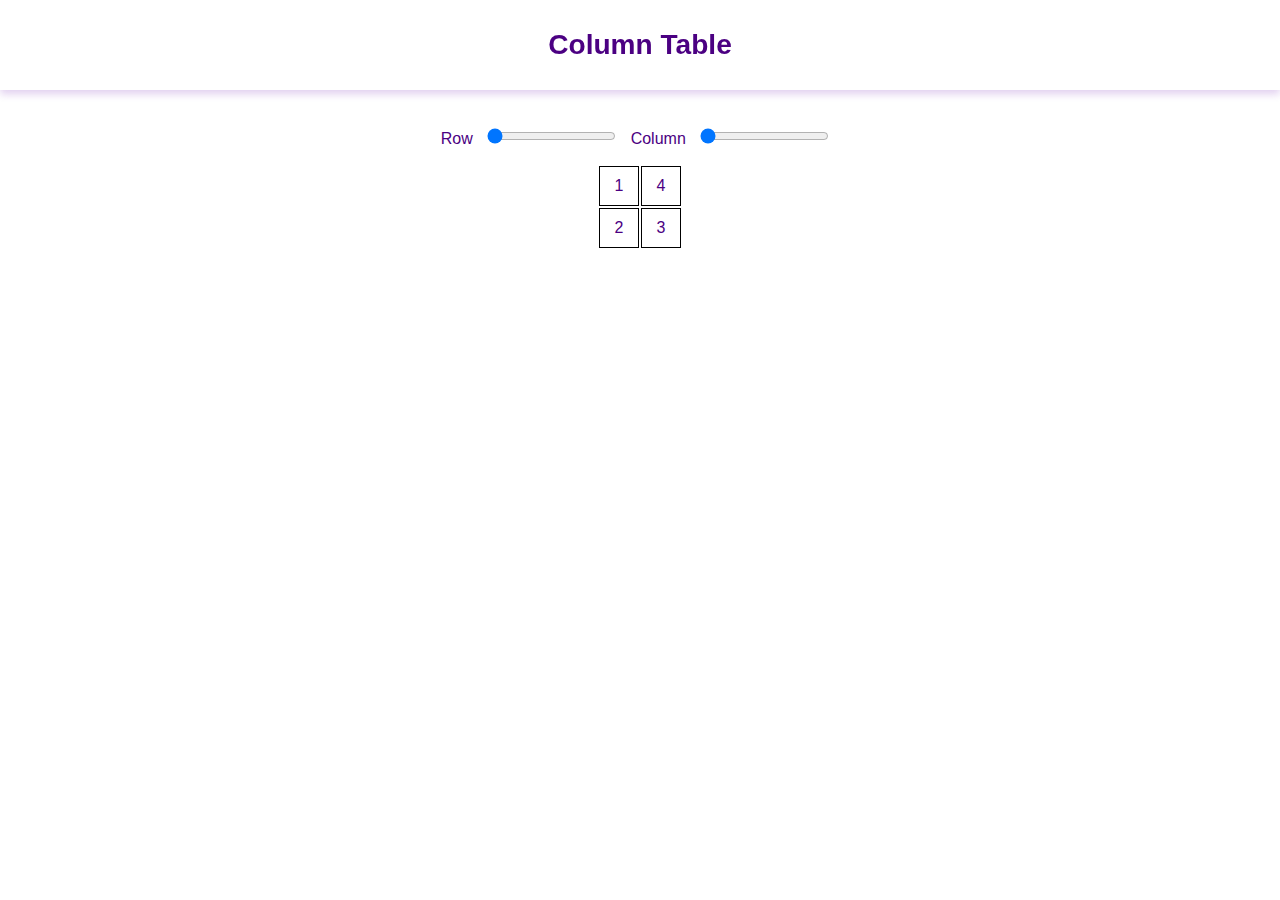
<file: javaScript-mini-challenges/Column Table/index.html>
<!DOCTYPE html>
<html lang="en">
  <head>
    <meta charset="UTF-8" />
    <meta name="viewport" content="width=device-width, initial-scale=1.0" />
    <title>Column Table</title>
    <link rel="stylesheet" href="style.css" />
    <link rel="stylesheet" href="../app.css" />
  </head>
  <body>
    <div id="project_title">
      <h3>Column Table</h3>
    </div>
   <div class="range-controllers">
    <label for="row">Row</label>
    <input type="range" id="row" value="2" min="2" max="8">
    <label for="column">Column</label>
    <input type="range" id="column" value="2" min="2" max="8">
    <table class="table">
      <tbody class="table-body"></tbody>
    </table>
   </div>
    <script src="script.js"></script>
  </body>
</html>
</file>
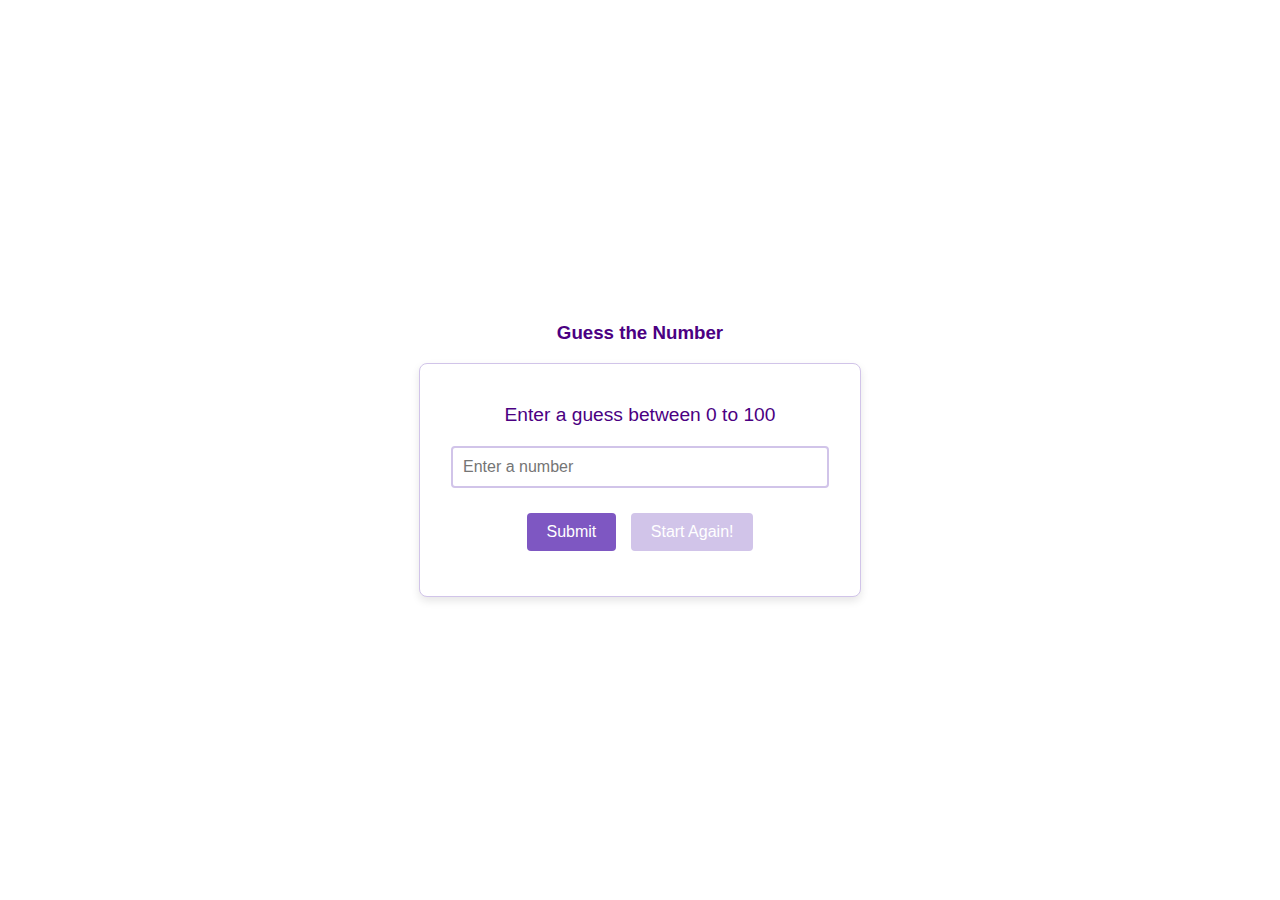
<file: javaScript-mini-challenges/Guess the Number/index.html>
<!DOCTYPE html>
<html lang="en">
  <head>
    <meta charset="UTF-8" />
    <meta name="viewport" content="width=device-width, initial-scale=1.0" />
    <title>Guess the number</title>
    <link rel="stylesheet" href="style.css" />
  </head>
  <body>
    <h3>Guess the Number</h3>
    <form class="container">
      <label>Enter a guess between 0 to 100</label>
      <input
        type="number"
        id="user-input"
        placeholder="Enter a number"
        autocomplete="off"
        min="0"
        max="100"
        required
      />
      <div>
        <button class="submitBtn">Submit</button>
        <button class="start-btn" disabled>Start Again!</button>
      </div>
      <div>
        <p id="message"></p>
        <p id="guess"></p>
      </div>
    </form>
    <script src="script.js"></script>
  </body>
</html>
</file>
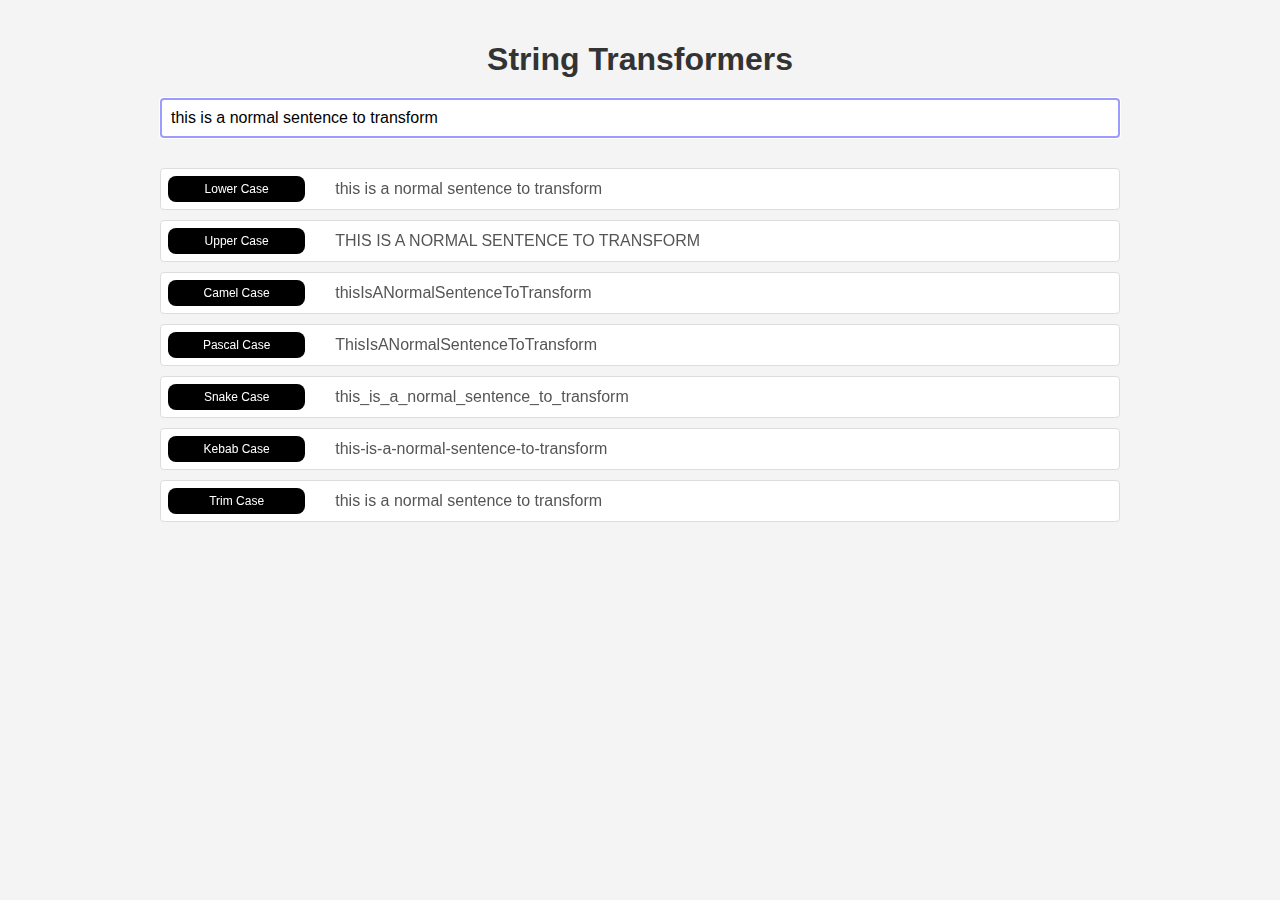
<file: javaScript-mini-challenges/String Transformer/index.html>
<!DOCTYPE html>
<html lang="en">
  <head>
    <meta charset="UTF-8" />
    <meta name="viewport" content="width=device-width, initial-scale=1.0" />
    <title>Strings Transformers</title>
    <link rel="stylesheet" href="styles.css" />
  </head>
  <body>
    <h1>String Transformers</h1>
    <div class="main-container">
      <div>
        <input type="text" id="strings-input" value="this is a normal sentence to transform" maxlength="80"/>
      </div>
      <div class="output-item">
        <span>Lower Case</span>
        <p id="lowercase"></p>
      </div>

      <div class="output-item">
        <span>Upper Case</span>
        <p id="uppercase"></p>
      </div>

      <div class="output-item">
        <span>Camel Case</span>
        <p id="camelcase"></p>
      </div>

      <div class="output-item">
        <span>Pascal Case</span>
        <p id="pascalcase"></p>
      </div>

      <div class="output-item">
        <span>Snake Case</span>
        <p id="snakcase"></p>
      </div>

      <div class="output-item">
        <span>Kebab Case</span>
        <p id="kebabcase"></p>
      </div>

      <div class="output-item">
        <span>Trim Case</span>
        <p id="trimcase"></p>
      </div>
    </div>
    <script src="script.js"></script>
  </body>
</html>
</file>
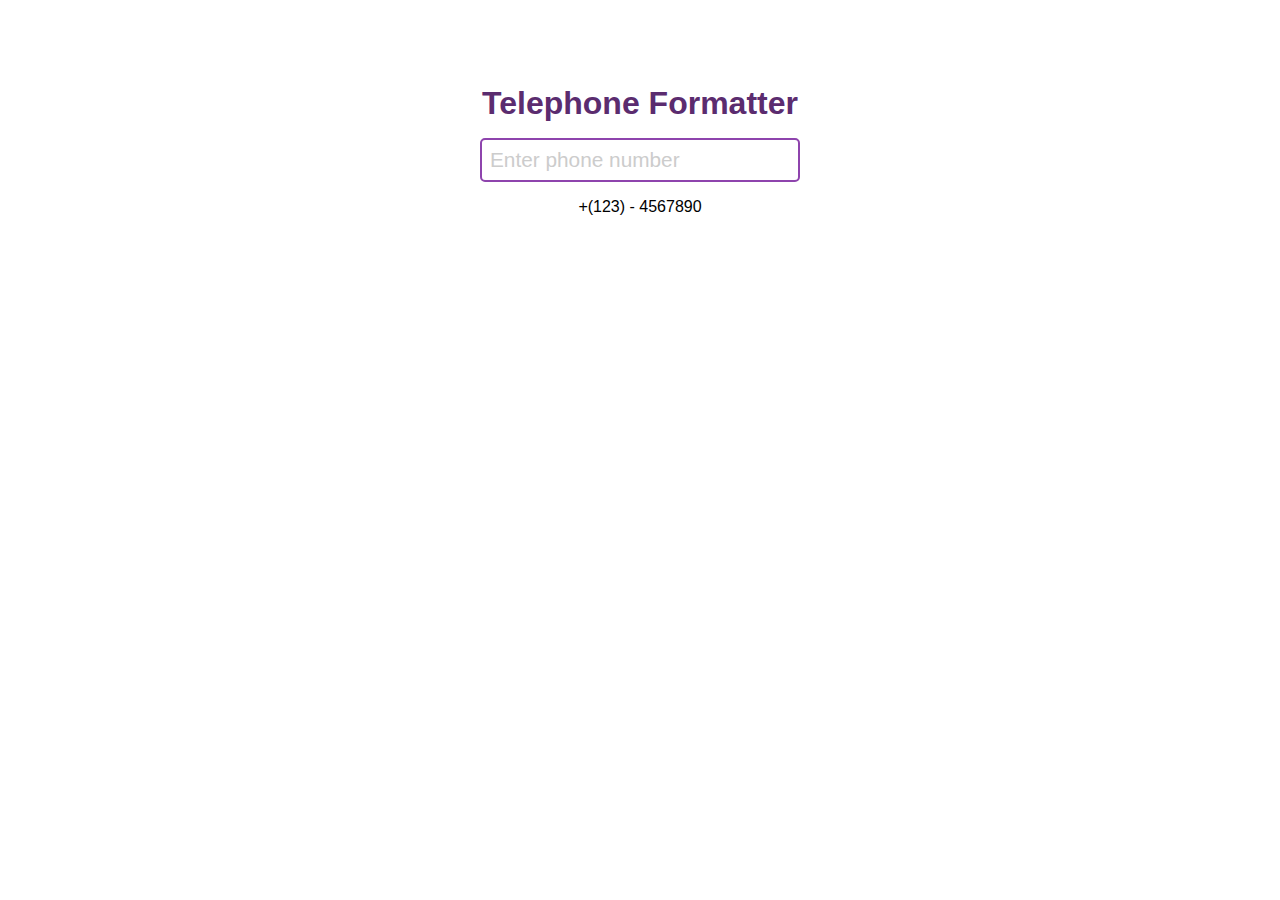
<file: javaScript-mini-challenges/Telephone Formatter/index.html>
<!DOCTYPE html>
<html lang="en">
<head>
    <meta charset="UTF-8">
    <meta name="viewport" content="width=device-width, initial-scale=1.0">
    <title>Telephone Formatter</title>
    <link rel="stylesheet" href="styles.css">
</head>
<body>
    <div class="container">
        <h1>Telephone Formatter</h1>
        <input type="tel" maxlength="16" id="input" placeholder="Enter phone number">
        <p>+(123) - 4567890</p>
    </div>
    <script src="script.js"></script>
</body>
</html>
</file>
<file: javaScript-mini-challenges/Column Table/style.css>
/* General Styling */
body {
  font-family: Arial, sans-serif;
  color: #4b0082;
  display: flex;
  /* justify-content: center; */
  flex-direction: column;
  align-items: center;
  height: 100vh;
  margin: 0;
}

label {
  margin-right: 10px;
}

input[type="range"] {
  margin: 0 10px 20px 0;
}

table {
  margin: auto;
}

td {
  border: 1px solid #000;
  padding: 5px; /* Smaller padding for smaller cells */
  text-align: center;
  width: 40px; /* Set fixed width */
  height: 40px; /* Set fixed height */
}

.range-controllers{
  margin-top: 10%;
}
</file>
<file: javaScript-mini-challenges/app.css>
*{
    padding: 0;
    margin: 0;
    box-sizing: border-box;
}

#project_title {
    min-width: 100%;
    position: fixed;
    top: 0;
    display: flex;
    align-items: center;
    justify-content: center;
    height: 10vh;
    color: #4b0082; /* Indigo text color */
    font-family: 'Arial', sans-serif; /* Optional: Font family */
    font-size: 1.5rem; /* Optional: Font size */
    box-shadow: 0 4px 8px rgba(106, 13, 173, 0.2); /* Optional: Purple shadow */
}
</file>
<file: javaScript-mini-challenges/Guess the Number/style.css>
/* General Styling */
body {
    font-family: Arial, sans-serif;
    /* background-color: #f3e8ff; */
    color: #4b0082;
    display: flex;
    justify-content: center;
    flex-direction: column;
    align-items: center;
    height: 100vh;
    margin: 0;
}

.container {
    background-color: #ffffff;
    border: 1px solid #d1c4e9;
    border-radius: 8px;
    box-shadow: 0 4px 8px rgba(0, 0, 0, 0.1);
    padding: 20px;
    max-width: 400px;
    width: 120%;
    text-align: center;
}

label {
    font-size: 1.2em;
    margin: 20px 0px;
    display: block;
}

input[type="number"] {
    width: calc(100% - 22px);
    padding: 10px;
    margin-bottom: 20px;
    border: 2px solid #d1c4e9;
    border-radius: 4px;
    font-size: 1em;
    box-sizing: border-box;
}

input[type="number"]:focus {
    border-color: #b39ddb;
    outline: none;
}

button {
    background-color: #7e57c2;
    border: none;
    border-radius: 4px;
    color: white;
    padding: 10px 20px;
    font-size: 1em;
    cursor: pointer;
    margin: 5px;
    transition: background-color 0.3s;
}

button:hover {
    background-color: #673ab7;
}

button:disabled {
    background-color: #d1c4e9;
    cursor: not-allowed;
}

input:disabled {
    cursor: not-allowed;
}

#message, #guess {
    font-size: 1em;
    margin-top: 20px;
    color: #4b0082;
}

#message {
    font-weight: bold;
}

#guess {
    font-style: italic;
}
</file>
<file: javaScript-mini-challenges/String Transformer/styles.css>
body {
    font-family: Arial, sans-serif;
    margin: 0;
    padding: 20px;
    background-color: #f4f4f4;
}

h1 {
    text-align: center;
    color: #333;
    margin-bottom: 20px;
}

input[type="text"] {
    width: 100%;
    padding: 10px;
    font-size: 16px;
    margin-bottom: 20px;
    border: 1px solid #ccc;
    box-sizing: border-box;
    outline-color: #9c9cff;
}

.output-container {
    display: flex;
    flex-direction: column;
    gap: 10px;
}

.output-item {
    background-color: #fff;
    padding: 7px;
    border: 1px solid #ddd;
    border-radius: 4px;
    display: flex;
    align-items: center;
    word-break: break-word;
    margin-top: 10px;
}

.output-item span {
    margin-right: 30px;
    background-color: rgb(236, 236, 236);
    border-radius: 8px;
    padding: 6px 12px;
    background-color: black;
    color: white;
    font-size: .75rem;
    min-width: 12%;
    text-align: center;
}

.output-item p {
    margin: 0;
    color: #555;
    /* flex-grow: 1; */
}

.main-container{
    width: 75vw;
    margin: auto;
}
</file>
<file: javaScript-mini-challenges/Telephone Formatter/styles.css>
body {
    margin: 0;
    padding: 0;
    font-family: Arial, sans-serif;
}

.container {
    text-align: center;
    background: white;
    padding: 2rem;
    border-radius: 10px;
    /* box-shadow: 0 4px 8px rgba(0, 0, 0, 0.1); */
    margin: 2rem;
}

h1 {
    color: #5b2c6f;
    margin-bottom: 1rem;
}

input[type="tel"] {
    width: 100%;
    max-width: 300px;
    padding: 0.5rem;
    border: 2px solid #5b2c6f;
    border-radius: 5px;
    font-size: 1.30rem;
    outline: none;
    transition: border-color 0.3s;
}

input[type="tel"]:focus {
    border-color: #8e44ad;
}

::placeholder {
    color: #ccc;
}
</file>
